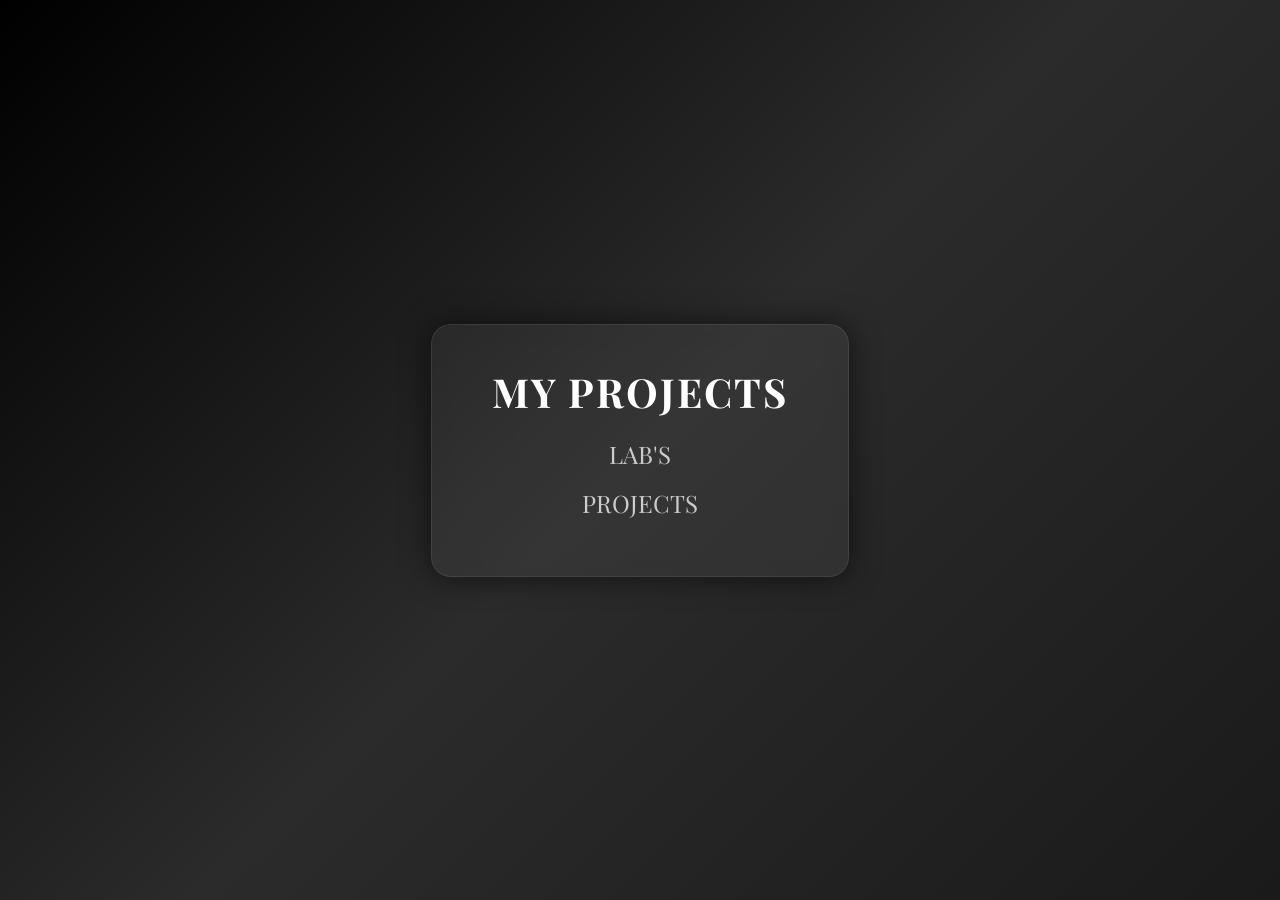
<file: PROJETOS - FULLSTACK/index.html>
<!DOCTYPE html>
<html lang="pt-br">
<head>
    <meta charset="UTF-8">
    <meta name="viewport" content="width=device-width, initial-scale=1.0">
    <link rel="stylesheet" href="style.css">
    <link href="https://fonts.googleapis.com/css2?family=Playfair+Display:wght@500;700&display=swap" rel="stylesheet">
    <title>PROJETOS - JOÃO RIO</title>
</head>
<body>
    <main class="main">
        <div class="caixa">
        <h1>MY PROJECTS</h1>
        <h2><a href="#">LAB'S</a></h2>
        <H2><a href="projects.html">PROJECTS</a></H2>
        </div>
    </main>



</body>
</html>
</file>
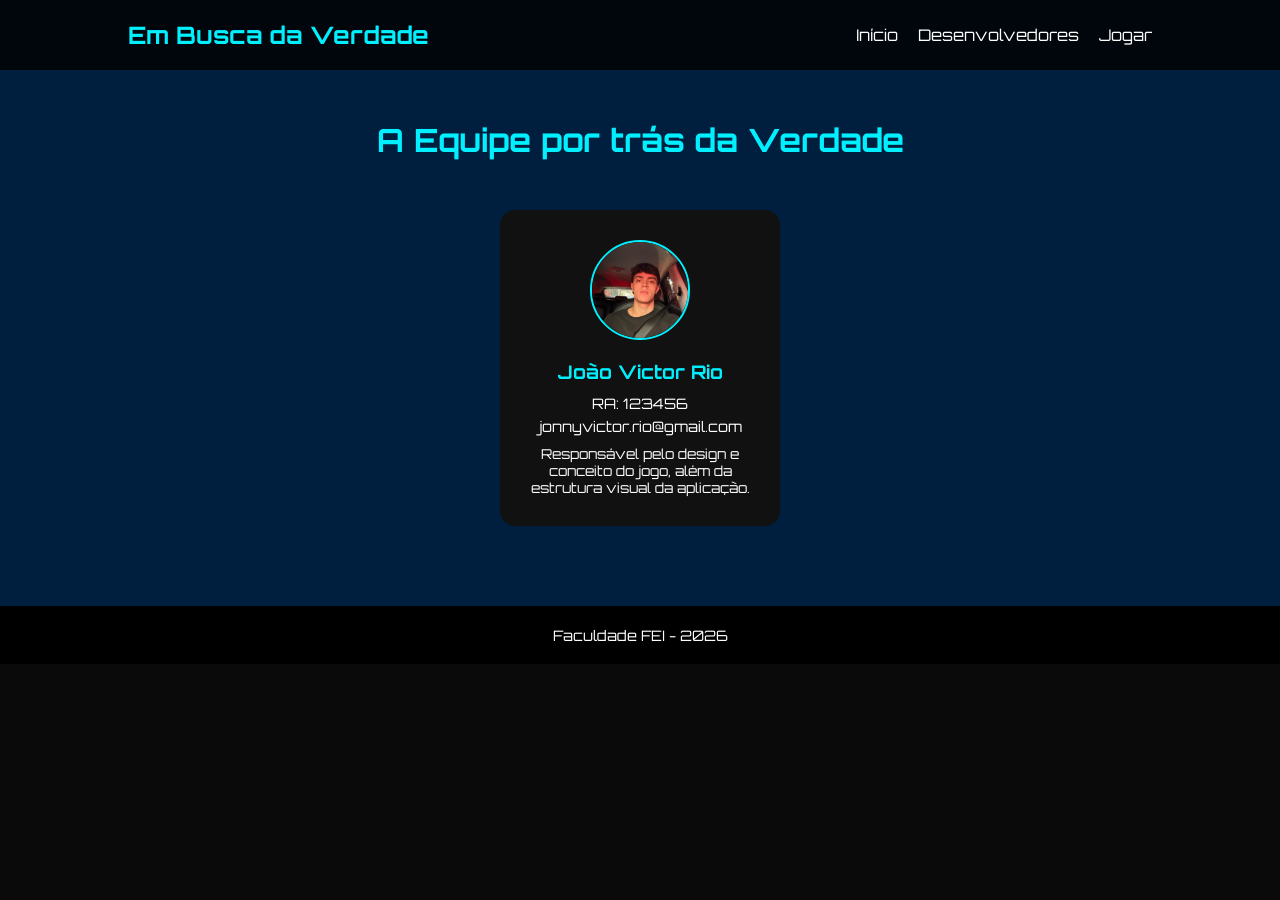
<file: PROJETO FULL STACK/devs.html>
<!DOCTYPE html>
<html lang="pt-BR">
<head>
  <meta charset="UTF-8">
  <meta name="viewport" content="width=device-width, initial-scale=1.0">
  <title>Desenvolvedores</title>


  <link href="https://fonts.googleapis.com/css2?family=Orbitron:wght@400;700&display=swap" rel="stylesheet">

  <link rel="stylesheet" href="style-devs.css">
</head>
<body>

  <header>
    <nav class="navbar">
      <h1 class="logo">Em Busca da Verdade</h1>
      <ul class="nav-links">
        <li><a href="index.html">Início</a></li>
        <li><a href="devs.html">Desenvolvedores</a></li>
        <li><a href="#">Jogar</a></li>
      </ul>
    </nav>
  </header>

  
  <section class="equipe">
    <h2>A Equipe por trás da Verdade</h2>

    <div class="cards">

     
      <div class="card-dev">
        <div class="foto">
            <img src="./content/IMG_0414.jpeg">
        </div>
        <h3>João Victor Rio</h3>
        <p class="ra">RA: 123456</p>
        <p class="email">jonnyvictor.rio@gmail.com</p>
        <p class="desc">
          Responsável pelo design e conceito do jogo,
          além da estrutura visual da aplicação.
        </p>
      </div>
</section>


  <footer>
    <p>Faculdade FEI - 2026</p>
  </footer>

</body>
</html>
</file>
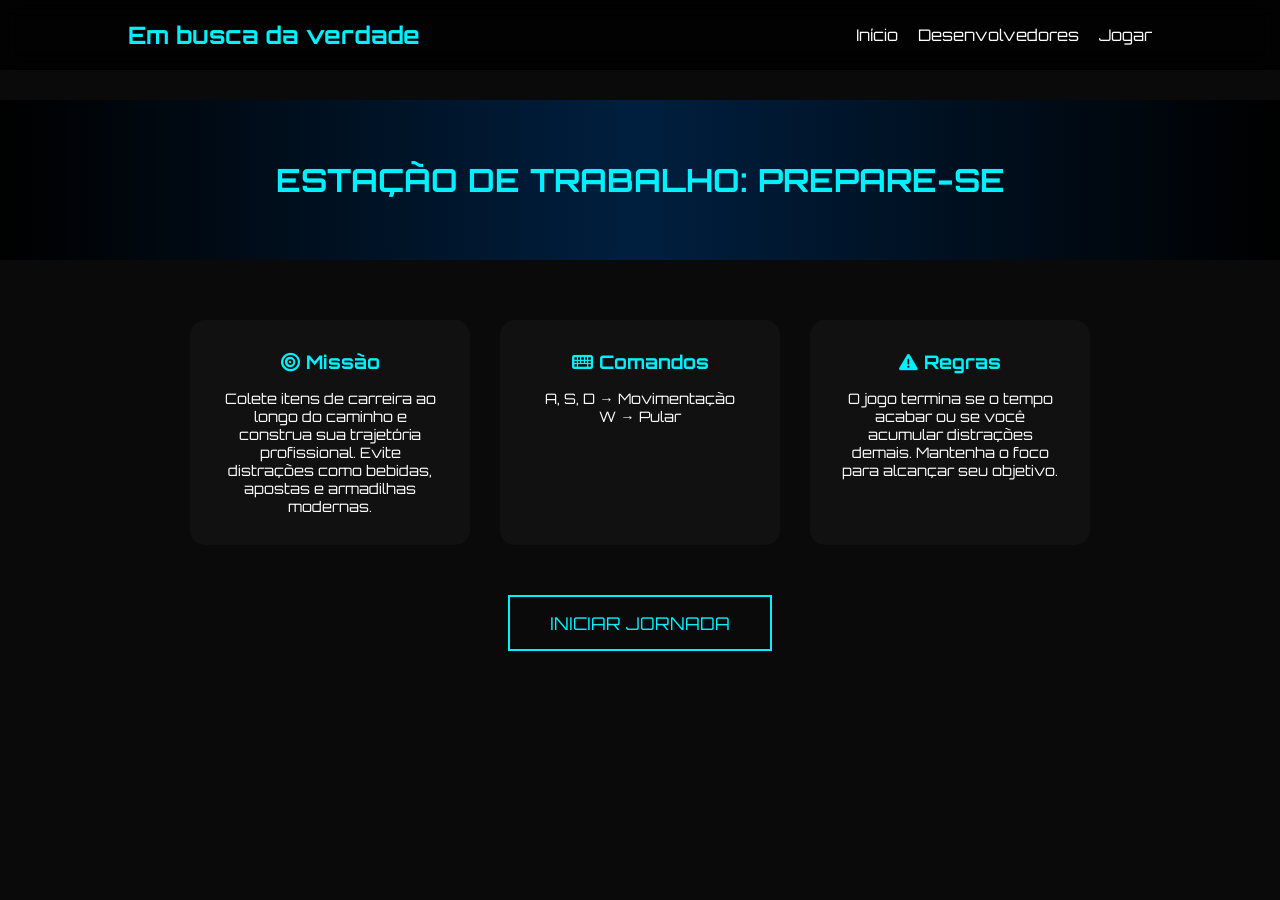
<file: PROJETO FULL STACK/instrucoes.html>
<!DOCTYPE html>
<html lang="pt-BR">
<head>
  <meta charset="UTF-8">
  <meta name="viewport" content="width=device-width, initial-scale=1.0">
  <title>Instruções</title>


  <link href="https://fonts.googleapis.com/css2?family=Orbitron:wght@400;700&display=swap" rel="stylesheet">

 
  <link rel="stylesheet" href="https://cdnjs.cloudflare.com/ajax/libs/font-awesome/6.5.0/css/all.min.css">

  <link rel="stylesheet" href="style-instrucoes.css">
</head>
<body>

 
  <header>
    <nav class="navbar">
      <h1 class="logo">Em busca da verdade</h1>
      <ul class="nav-links">
        <li><a href="index.html">Início</a></li>
        <li><a href="devs.html">Desenvolvedores</a></li>
        <li><a href="instrucoes.html">Jogar</a></li>
      </ul>
    </nav>
  </header>

  
  <section class="banner">
    <h2>ESTAÇÃO DE TRABALHO: PREPARE-SE</h2>
  </section>


  <section class="info">
    <div class="cards">

   
      <div class="card">
        <h3><i class="fa-solid fa-bullseye"></i> Missão</h3>
        <p>
          Colete itens de carreira ao longo do caminho e construa sua trajetória profissional.
          Evite distrações como bebidas, apostas e armadilhas modernas.
        </p>
      </div>

      
      <div class="card">
        <h3><i class="fa-solid fa-keyboard"></i> Comandos</h3>
        <p>
          A, S, D → Movimentação<br>
          W → Pular
        </p>
      </div>

     
      <div class="card">
        <h3><i class="fa-solid fa-triangle-exclamation"></i> Regras</h3>
        <p>
          O jogo termina se o tempo acabar ou se você acumular distrações demais.
          Mantenha o foco para alcançar seu objetivo.
        </p>
      </div>

    </div>

   
    <div class="cta">
      <a href="play.html" class="btn-jogar">INICIAR JORNADA</a>
    </div>
  </section>

</body>
</html>
</file>
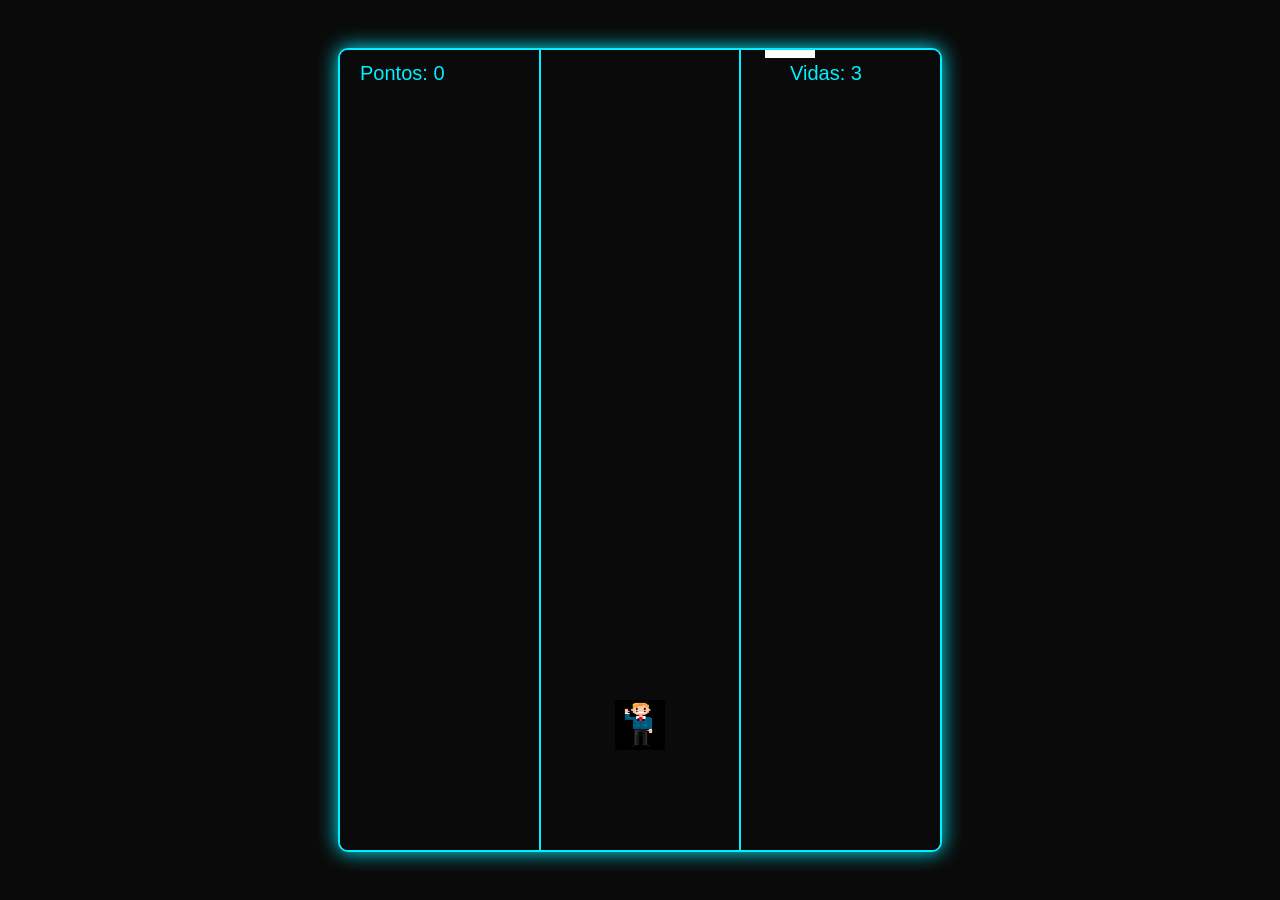
<file: PROJETO FULL STACK/play.html>
<!DOCTYPE html>
<html lang="pt-BR">
<head>
  <meta charset="UTF-8">
  <link rel="stylesheet" href="style-play.css">
  <title>Em Busca da Verdade</title>

</head>
<body>

<canvas id="gameCanvas" width="600" height="800"></canvas>

<script src="game.js"></script>

</body>
</html>
</file>
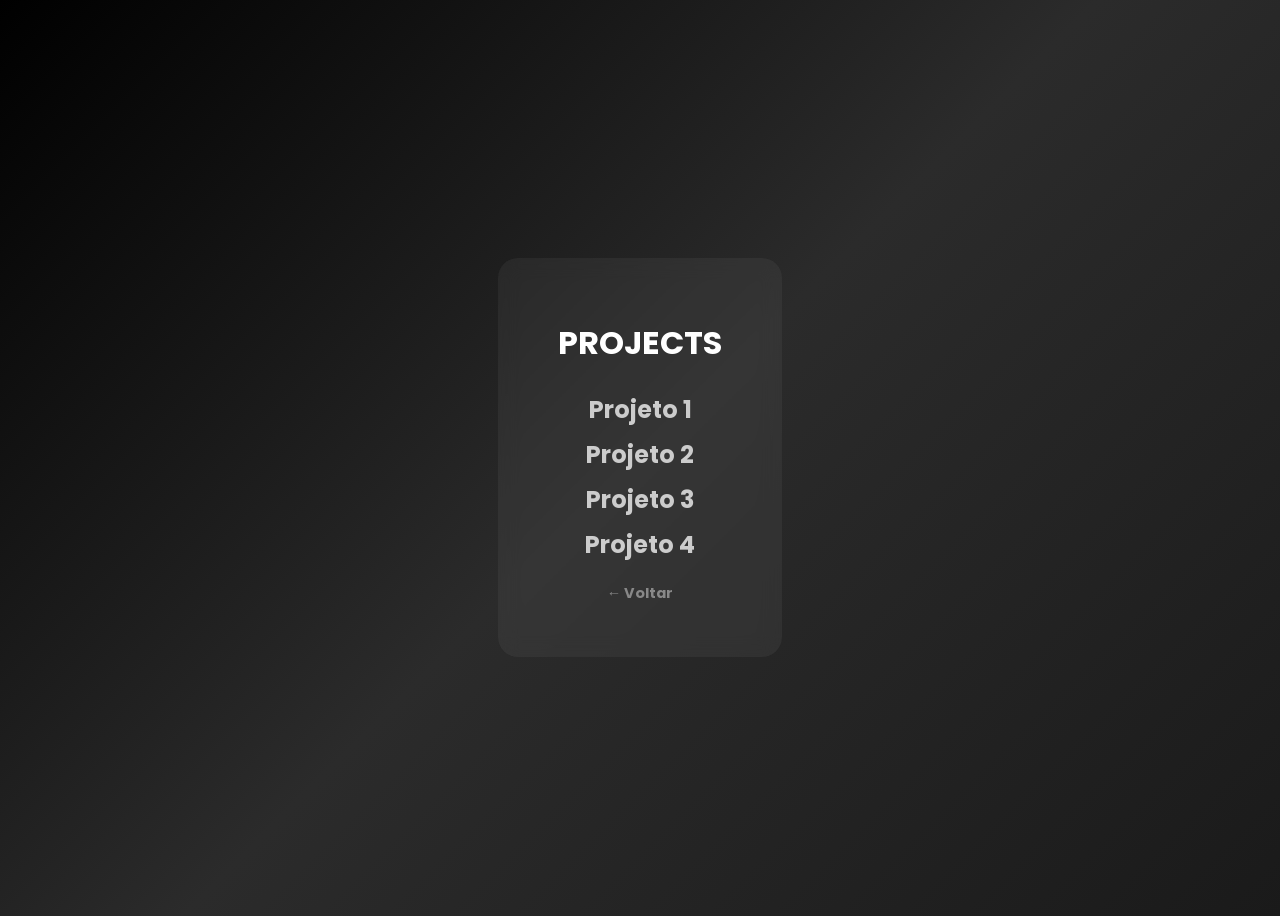
<file: PROJETOS - FULLSTACK/projects.html>
<!DOCTYPE html>
<html lang="pt-br">
<head>
    <meta charset="UTF-8">
    <meta name="viewport" content="width=device-width, initial-scale=1.0">
    
   
    <link href="https://fonts.googleapis.com/css2?family=Poppins:wght@300;400;600&display=swap" rel="stylesheet">

    <link rel="stylesheet" href="projects.css">
    <title>PROJECTS - JOÃO RIO</title>
</head>
<body>

    <main class="main">
        <div class="caixa">

            <h1>PROJECTS</h1>

           
            <h2><a href="login.html">Projeto 1</a></h2>
            <h2><a href="#">Projeto 2</a></h2>
            <h2><a href="#">Projeto 3</a></h2>
            <h2><a href="#">Projeto 4</a></h2>

            <h2 class="voltar"><a href="index.html">← Voltar</a></h2>

        </div>
    </main>

</body>
</html>
</file>
<file: PROJETOS - FULLSTACK/style.css>
* {
    margin: 0;
    padding: 0;
    box-sizing: border-box;
}

body {

    font-family: 'Playfair Display', serif;
    height: 100vh;
    background: linear-gradient(135deg, #000000, #2b2b2b, #1a1a1a);
    display: flex;
    align-items: center;
    justify-content: center;
}

/* Centraliza tudo */
.main {
    width: 100%;
    display: flex;
    align-items: center;
    justify-content: center;
}

/* Caixa principal */
.caixa {
    background: rgba(255, 255, 255, 0.05);
    padding: 40px 60px;
    border-radius: 20px;
    backdrop-filter: blur(10px);
    text-align: center;
    box-shadow: 0 0 30px rgba(0, 0, 0, 0.6);
    border: 1px solid rgba(255, 255, 255, 0.08);
}

/* Título principal */
.caixa h1 {
    color: white;
    font-size: 2.5rem;
    margin-bottom: 20px;
    letter-spacing: 2px;
}

/* Subtítulos */
.caixa h2 {
    color: #ffffff;
    font-weight: 400;
    margin: 10px 0;
    cursor: pointer;
    transition: all 0.3s ease;
}

/* Efeito hover (fica bonito pra portfólio) */
.caixa h2:hover {
    color: #ffffff;
    transform: scale(1.05);
}

/* Pequeno efeito de linha */
.caixa h2::after {
    content: "";
    display: block;
    width: 0%;
    height: 2px;
    background: #ffffff;
    margin: 5px auto 0;
    transition: 0.3s;
}

.caixa h2:hover::after {
    width: 50%;
}

.caixa a {
    text-decoration: none;
    color: #ccc;
    transition: 0.3s;
}


.caixa a:hover {
    color: #fff;
    letter-spacing: 2px;
}
</file>
<file: PROJETO FULL STACK/style-devs.css>
:root {
  --bg-dark: #0a0a0a;
  --blue-neon: #00f0ff;
  --blue-dark: #001f3f;
  --text-light: #ffffff;
}


* {
  margin: 0;
  padding: 0;
  box-sizing: border-box;
}


body {
  font-family: 'Orbitron', sans-serif;
  background: var(--bg-dark);
  color: var(--text-light);
}


header {
  position: fixed;
  width: 100%;
  top: 0;
  background: rgba(0, 0, 0, 0.8);
  backdrop-filter: blur(10px);
  z-index: 1000;
}

.navbar {
  display: flex;
  justify-content: space-between;
  align-items: center;
  padding: 20px 10%;
}

.logo {
  color: var(--blue-neon);
}

.nav-links {
  list-style: none;
  display: flex;
  gap: 20px;
}

.nav-links a {
  text-decoration: none;
  color: var(--text-light);
  transition: 0.3s;
}

.nav-links a:hover {
  color: var(--blue-neon);
}


.equipe {
  padding: 120px 10% 80px;
  background: var(--blue-dark);
  text-align: center;
}

.equipe h2 {
  margin-bottom: 50px;
  color: var(--blue-neon);
  font-size: 2rem;
}


.cards {
  display: flex;
  justify-content: center;
  gap: 30px;
  flex-wrap: wrap;
}


.card-dev {
  background: #111;
  padding: 30px;
  border-radius: 15px;
  width: 280px;
  transition: 0.3s;
}

.foto {
  width: 100px;
  height: 100px;
  margin: 0 auto 20px;
  border-radius: 50%;
  overflow: hidden;
  border: 2px solid var(--blue-neon);
}

.foto img {
  width: 100%;
  height: 100%;
  object-fit: cover;
}


.card-dev h3 {
  margin-bottom: 10px;
  color: var(--blue-neon);
}

.ra, .email {
  font-size: 0.9rem;
  margin-bottom: 5px;
}

.desc {
  margin-top: 10px;
  font-size: 0.85rem;
}


.card-dev:hover {
  transform: translateY(-10px);
  border: 1px solid var(--blue-neon);
  box-shadow: 0 0 15px var(--blue-neon);
}


footer {
  text-align: center;
  padding: 20px;
  background: #000;
  font-size: 0.9rem;
}
</file>
<file: PROJETO FULL STACK/style-instrucoes.css>
/* VARIÁVEIS (mesmo padrão do projeto) */
:root {
  --bg-dark: #0a0a0a;
  --blue-neon: #00f0ff;
  --blue-dark: #001f3f;
  --text-light: #ffffff;
}


* {
  margin: 0;
  padding: 0;
  box-sizing: border-box;
}


body {
  font-family: 'Orbitron', sans-serif;
  background: var(--bg-dark);
  color: var(--text-light);
}


header {
  position: fixed;
  width: 100%;
  top: 0;
  background: rgba(0, 0, 0, 0.8);
  backdrop-filter: blur(10px);
  z-index: 1000;
}

.navbar {
  display: flex;
  justify-content: space-between;
  align-items: center;
  padding: 20px 10%;
}

.logo {
  color: var(--blue-neon);
}

.nav-links {
  list-style: none;
  display: flex;
  gap: 20px;
}

.nav-links a {
  text-decoration: none;
  color: var(--text-light);
  transition: 0.3s;
}

.nav-links a:hover {
  color: var(--blue-neon);
}


.banner {
  margin-top: 100px;
  text-align: center;
  padding: 60px 20px;
  background: linear-gradient(90deg, #000, var(--blue-dark), #000);
}

.banner h2 {
  color: var(--blue-neon);
  font-size: 2rem;
}

.info {
  padding: 60px 10%;
  text-align: center;
}


.cards {
  display: flex;
  justify-content: center;
  gap: 30px;
  flex-wrap: wrap;
}


.card {
  background: #111;
  padding: 30px;
  border-radius: 15px;
  width: 280px;
  transition: 0.3s;
}

.card h3 {
  color: var(--blue-neon);
  margin-bottom: 15px;
}

.card p {
  font-size: 0.9rem;
}


.card:hover {
  transform: translateY(-10px);
  border: 1px solid var(--blue-neon);
  box-shadow: 0 0 15px var(--blue-neon);
}


.cta {
  margin-top: 50px;
}

.btn-jogar {
  display: inline-block;
  padding: 15px 40px;
  border: 2px solid var(--blue-neon);
  color: var(--blue-neon);
  text-decoration: none;
  font-size: 1.1rem;
  transition: 0.3s;
}

.btn-jogar:hover {
  background: var(--blue-neon);
  color: var(--bg-dark);
  box-shadow: 0 0 20px var(--blue-neon);
}
</file>
<file: PROJETO FULL STACK/style-play.css>
/* ===============================
   VARIÁVEIS (PADRÃO DO PROJETO)
=============================== */
:root {
  --bg-dark: #0a0a0a;
  --blue-neon: #00f0ff;
  --blue-dark: #001f3f;
  --text-light: #ffffff;
}

/* RESET */
* {
  margin: 0;
  padding: 0;
  box-sizing: border-box;
}

/* BODY */
body {
  background: var(--bg-dark);
  font-family: 'Orbitron', sans-serif;
  display: flex;
  justify-content: center;
  align-items: center;
  height: 100vh;
}

/* CANVAS */
canvas {
  background: var(--bg-dark);
  border: 2px solid var(--blue-neon);

  /* efeito neon */
  box-shadow: 0 0 20px var(--blue-neon);

  /* deixa mais bonito */
  border-radius: 10px;
}

/* OPCIONAL - EFEITO GERAL */
canvas:hover {
  box-shadow: 0 0 30px var(--blue-neon);
  transition: 0.3s;
}
</file>
<file: PROJETOS - FULLSTACK/projects.css>
body {
    font-family: 'Poppins', sans-serif;
    background: linear-gradient(135deg, #000000, #2b2b2b, #1a1a1a);
    height: 100vh;
    display: flex;
    align-items: center;
    justify-content: center;
}


.caixa {
    text-align: center;
    background: rgba(255,255,255,0.05);
    padding: 40px 60px;
    border-radius: 20px;
    backdrop-filter: blur(10px);
}

.caixa h1 {
    color: #fff;
    margin-bottom: 25px;
}

.caixa a {
    text-decoration: none;
    color: #ccc;
    transition: 0.3s;
    display: inline-block;
}

.caixa a:hover {
    color: #fff;
    transform: scale(1.05);
}

.caixa h2 {
    margin: 10px 0;
}


.voltar {
    margin-top: 25px;
}

.voltar a {
    font-size: 0.9rem;
    color: #888;
}

.voltar a:hover {
    color: #fff;
}
</file>
